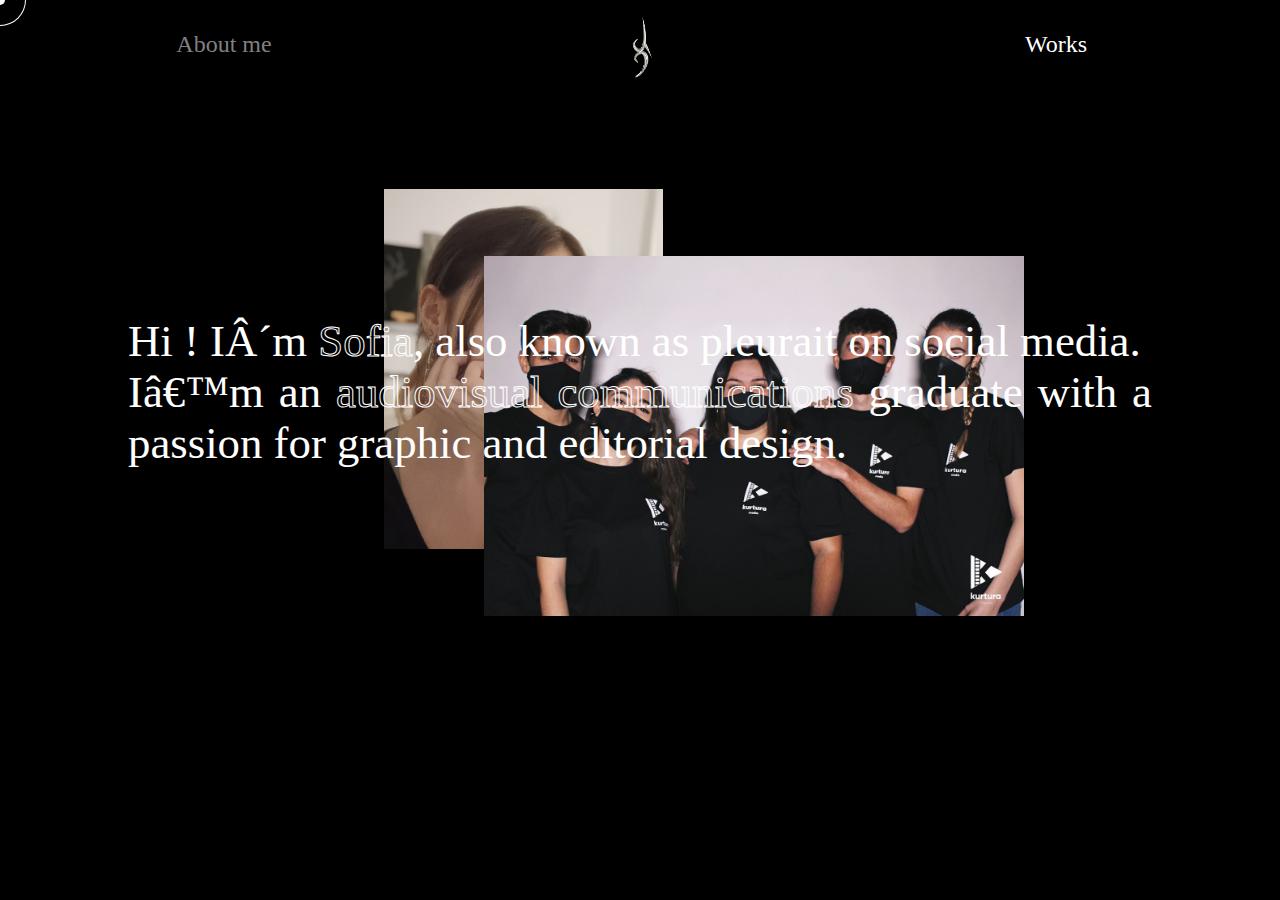
<file: aboutme/aboutme.html>
<!DOCTYPE html>
<html lang="en">

<head>
    <meta charset="UTF-7">
    <meta name="viewport" content="width=device-width, initial-scale=1.0">
    <title>About Me</title>
    <link rel="stylesheet" href="../css/style.css">
    <link href="https://fonts.cdnfonts.com/css/akira-expanded" rel="stylesheet">
    <link rel="stylesheet" href="https://cdnjs.cloudflare.com/ajax/libs/font-awesome/6.5.0/css/all.min.css"
        integrity="sha512-Avb2QiuDEEvB4bZJYdft2mNjVShBftLdPG8FJ0V7irTLQ8Uo0qcPxh4Plq7G5tGm0rU+1SPhVotteLpBERwTkw=="
        crossorigin="anonymous" referrerpolicy="no-referrer" />
    <link rel="icon" href="../recursosmain/SVG/logoldpi.svg">


</head>

<body>

    <div id="cursor"></div>
    <div id="cursor-border"></div>

    <header>
    <div class="header__responsive">

        <!--    HEADER RESPONSIVE  -->

           <button type="button" class="boton__responsive" data-cursor="pointer"><i class="fa-solid fa-bars" style="color: #ffffff;" id="b1"></i></button>
           <ul class="list__responsive">
               <li class="listItem__responsive"> <a href="../index.html" class="bllink" data-cursor="pointer"> Main </a></li>
               <li class="listItem__responsive"> <a href="../aboutme/aboutme.html" class="bllink"  data-cursor="pointer"> About me </a></li>
               <li class="listItem__responsive"> <a href="../grdesign/grdesign.html" class="bllink" data-cursor="pointer">Graphic Design </a> </li>
               <li class="listItem__responsive"> <a href="../magazine/magazine.html" class="bllink" data-cursor="pointer"> Editorial Design </a> </li>
           </ul>

       </div>

                <!--    HEADER SHOW  -->

       <div class="header__show">
           <a href="../aboutme/aboutme.html" class="headershow__content" data-cursor="pointer"> <span> About
                   me</span></a>
           <a href="../index.html" class="headershow__logo" data-cursor="pointer"> <img
                   src="../recursosmain/logochromeddark.png" alt="logo"></a>
           <div class="headershow__contentjs" data-cursor="pointer"><span> Works </span> </div>

           </ul>
       </div>

              <!--    HEADER HIDDEN  -->


       <div class="header__hidden">
           <ul class="list__hidden">
               <li class="headerhidden__content"> <a href="../grdesign/grdesign.html" class="hiddenlink"  data-cursor="pointer"> Graphic Design </a> </li>
               <li class="headerhidden__content"> <a href="../magazine/magazine.html" class="hiddenlink" data-cursor="pointer">Editorial Design </a> </li>
           </ul>
       </div>
   </header>


    <main>


            <div class="slideshow-container">
                <div class="slides__aboutme">

                    <div class="aboutme__container">
                        <p class="aboutme__text">Hi ! I´m <span class="highlight" data-cursor="pointer">Sofia</span>, <span class="image1-aboutme"> <img
                                    src="../aboutme/recursos/foto1.jpg" data-value='-2' id="imagen1"
                                    class="imageshow"></span>
                           also known as pleurait on social media.
                                

                                <br> I’m an <span class="highlight"
                                data-cursor="pointer"> audiovisual communications </span> </span>
                            <span class="image2-aboutme"> <img src="../aboutme/recursos/foto2.jpg" data-value='3'
                                    id="imagen2" class="imageshow"></span>
                            graduate with a passion for graphic and editorial design. 
                        </p>
                    </div>
                    <div class="aboutme__buttoncontainer">
                        <button class="aboutme__button" data-cursor="pointer" onclick="plusSlides(-1)"><i
                                class="fa-solid fa-arrow-right" style="color: #f2f2f2;"></i></button>
                    </div>
                </div>

                <div class="slides__aboutme">
                    <div class="aboutme__container ">
                        <p class="aboutme__text"> I also dwell in web design--this website is actually a project <span
                                class="smiley"> ☺ </span>
                            <br>
                            My works are all defined by <span class="highlight"
                                data-cursor="pointer"> pop culture </span> <span
                                class="image3-aboutme"> <img src="../aboutme/recursos/mockup1.png" data-value='-2'
                                    id="imagen3" class="imageshow"></span> and the <span class="highlight"
                                 data-cursor="pointer"> avant garde </span> <span
                                class="image4-aboutme"> <img src="../aboutme/recursos/mockup2.png" data-value='1'
                                    id="imagen4" class="imageshow"></span>
                        </p>
                    </div>
                    <div class="aboutme__buttoncontainer">
                        <button class="aboutme__button  next" data-cursor="pointer" onclick="plusSlides(1)"><i
                                class="fa-solid fa-arrow-left" style="color: #f2f2f2;"></i></button>
                    </div>
                </div>
            </div>




    </main>

    <footer>
        <button type="button" class="boton__footer" data-cursor="pointer">
            <a href="https://www.pinterest.es/pleurait/_created" target="_blank"> <i class="fa-brands fa-pinterest-p" style="color: #ffffff;"></i></a>
        </button>
        <button type="button" class="boton__footer"  data-cursor="pointer"> <a href="https://twitter.com/pleurait_" target="_blank"> <i
                    class="fa-brands fa-twitter"  style="color: #ffffff;"></i></a> </button>
        <button type="button" class="boton__footer"  data-cursor="pointer"> <a href="https://www.tiktok.com/@pleurait" target="_blank"> <i
                    class="fa-brands fa-tiktok"  style="color: #ffffff;"></i></a> </button>

    </footer>
</body>
<script src="aboutme.js"> </script>

</html>
</file>
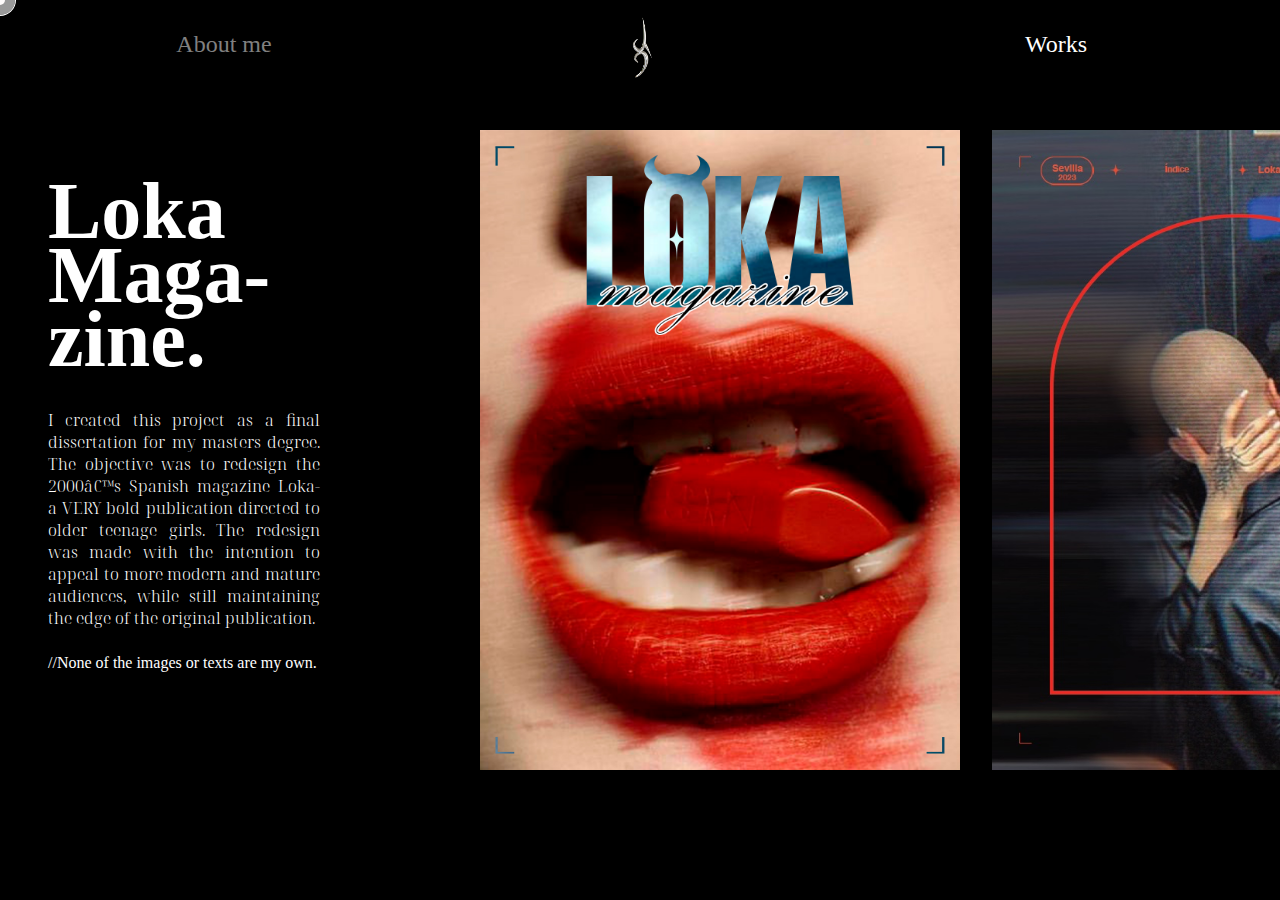
<file: magazine/magazine.html>
<!DOCTYPE html>
<html lang="en">
<head>
    <meta charset="UTF-7">
    <meta name="viewport" content="width=device-width, initial-scale=1.0">
    <title>Editorial Design</title>
    <link href="https://fonts.cdnfonts.com/css/akira-expanded" rel="stylesheet">
    <link rel="stylesheet" href="../css/style.css">
    <link rel="icon" href="../recursosmain/SVG/logoldpi.svg">
    <link rel="stylesheet" href="https://cdnjs.cloudflare.com/ajax/libs/font-awesome/6.5.0/css/all.min.css" integrity="sha512-Avb2QiuDEEvB4bZJYdft2mNjVShBftLdPG8FJ0V7irTLQ8Uo0qcPxh4Plq7G5tGm0rU+1SPhVotteLpBERwTkw==" crossorigin="anonymous" referrerpolicy="no-referrer" />
</head>


<body>

    <header>
        <div id="cursor"></div>
        <div id="cursor-border"></div>

        <div class="header__responsive">

            <!--    HEADER RESPONSIVE  -->
   
               <button type="button" class="boton__responsive" data-cursor="pointer"><i class="fa-solid fa-bars" style="color: #ffffff;" id="b1"></i></button>
               <ul class="list__responsive">
                   <li class="listItem__responsive"> <a href="../index.html" class="bllink" data-cursor="pointer"> Main </a></li>
                   <li class="listItem__responsive"> <a href="../aboutme/aboutme.html" class="bllink"  data-cursor="pointer"> About me </a></li>
                   <li class="listItem__responsive"> <a href="../grdesign/grdesign.html" class="bllink" data-cursor="pointer">Graphic Design </a> </li>
                   <li class="listItem__responsive"> <a href="../magazine/magazine.html" class="bllink" data-cursor="pointer"> Editorial Design </a> </li>
               </ul>
   
           </div>
   
                    <!--    HEADER SHOW  -->
   
           <div class="header__show">
               <a href="../aboutme/aboutme.html" class="headershow__content" data-cursor="pointer"> <span> About
                       me</span></a>
               <a href="../index.html" class="headershow__logo" data-cursor="pointer"> <img
                       src="../recursosmain/logochromeddark.png" alt="logo"></a>
               <div class="headershow__contentjs" data-cursor="pointer"><span> Works </span> </div>
   
               </ul>
           </div>
   
                  <!--    HEADER HIDDEN  -->
   
   
           <div class="header__hidden">
               <ul class="list__hidden">
                   <li class="headerhidden__content"> <a href="../grdesign/grdesign.html" class="hiddenlink"  data-cursor="pointer"> Graphic Design </a> </li>
                   <li class="headerhidden__content"> <a href="../magazine/magazine.html" class="hiddenlink" data-cursor="pointer">Editorial Design </a> </li>
               </ul>
           </div>
       </header>
   

<main class="main__magazine">
        
<div class="slider" id="mainSlider">
    <div class="sliderText">
            <h1 class="slide__title">
                Loka Maga- <br>zine.
            </h1>
        <br>
            <p class="slide__text">
                I created this project as a final dissertation for my masters degree. 
                 The objective was to redesign the 2000’s Spanish magazine Loka- a  VERY bold 
                  publication directed to older teenage girls. The redesign was made with the 
                 intention to appeal to more modern and mature audiences, while still maintaining 
                 the edge of the original publication. <br><br>

               <span class="slide__disclaimer"> //None of the images or texts are my own.</span>

            </p>
    </div>
            <div class=" slideportada">
                <img src="./revistajpg/pg01.jpg" alt="Portada" class="portada" draggable="false">
            </div>
            <div class="slide">
                <img src="./revistajpg/pg02.jpg" alt="Indice" class="slide__content" draggable="false">
            </div>
            <div class="slide">
                <img src="./revistajpg/pg03.jpg" alt="Pagina 01" loading="lazy" class="slide__content" draggable="false">
            </div>
            <div class="slide"> 
                <img src="./revistajpg/pg04.jpg" alt="Pagina 02" loading="lazy" class="slide__content" draggable="false">
            </div>
            <div class="slide">
                <img src="./revistajpg/pg05.jpg" alt="Pagina 03" loading="lazy" class="slide__content" draggable="false">
            </div>
            <div class="slide">
                <img src="./revistajpg/pg06.jpg" alt="Pagina 04" loading="lazy" class="slide__content" draggable="false">
            </div>
            <div class="slide">
                <img src="./revistajpg/pg07.jpg" alt="Pagina 05" loading="lazy" class="slide__content" draggable="false">  
            </div>
            <div class="slide">
                <img src="./revistajpg/pg08.jpg" alt="Pagina 06" loading="lazy" class="slide__content" draggable="false">
            </div>
            <div class="slide">
                <img src="./revistajpg/pg09.jpg" alt="Pagina 07" loading="lazy" class="slide__content" draggable="false">
            </div>
            <div class="slide">
                <img src="./revistajpg/pg10.jpg" alt="Pagina 08" loading="lazy" class="slide__content" draggable="false">
            </div>
            <div class="slide">
                <img src="./revistajpg/pg11.jpg" alt="Pagina 09" loading="lazy" class="slide__content" draggable="false"> 
            </div>

</div>

</main>

<footer>
    <button type="button" class="boton__footer" data-cursor="pointer">
        <a href="https://www.pinterest.es/pleurait/_created" target="_blank"> <i class="fa-brands fa-pinterest-p" style="color: #ffffff;"></i></a>
    </button>
    <button type="button" class="boton__footer"  data-cursor="pointer"> <a href="https://twitter.com/pleurait_" target="_blank"> <i
                class="fa-brands fa-twitter"  style="color: #ffffff;"></i></a> </button>
    <button type="button" class="boton__footer"  data-cursor="pointer"> <a href="https://www.tiktok.com/@pleurait" target="_blank"> <i
                class="fa-brands fa-tiktok"  style="color: #ffffff;"></i></a> </button>

</footer>
</body>
<script src="./magazine.js" ></script>
<script>
</script>
</html>
</file>
<file: css/style.css>
/* 1. INDICACIONES GENERALES */

/* 1.2 FUENTES Y COLORES DEL PROYECTO */

@font-face {
    font-family: Noto Bold;
    src: url(./fonts/NotoSerifDisplay-BlackItalic.ttf); }

@font-face {
    font-family: Regular;
    src: url(./fonts/NotoSerifDisplayLight.ttf);
}

@font-face {
    font-family: Italic;
    src: url(./fonts/NotoSerifDisplayLightItalic.ttf);
}


/* 1.3 OTRAS INDICACIONES GENERALES */

* {   
     box-sizing: border-box;
    cursor: none;}

body{
    background-color: black;
    padding: 0;
    margin: 0;
    overflow: hidden;

}




/* 1.4 CURSOR */

#cursor {
    position: fixed;
    top: -5px;
    left: -5px;
    width: 10px;
    height: 10px;
    background-color: rgb(255, 247, 247);
    border-radius: 50%;
    pointer-events: none;
    z-index: 999;
    transition: opacity 0.15s;
  }
  
  #cursor-border {
    --size: 50px;
    position: fixed;
    top: calc(var(--size) / -2);
    left: calc(var(--size) / -2);
    width: var(--size);
    height: var(--size);
    border-radius: 50%;
    box-shadow: 0 0 0 1px rgb(255, 255, 255);
    pointer-events: none;
    transition: top 0.15s ease-out, left 0.15s ease-out, width 0.15s ease-out,
      height 0.15s ease-out;
    z-index: 999;
    font-family: Regular;
    text-align: center;
    display: flex;
    align-items: center;
    color: black;
  }


  #cursor-index {
    position: fixed;
    top: -5px;
    left: -5px;
    width: 10px;
    height: 10px;
    background-color: rgb(0, 0, 0);
    border-radius: 50%;
    pointer-events: none;
    z-index: 999;
  }


  #cursor-border-index {
    --size: 50px;
    position: fixed;
    top: calc(var(--size) / -2);
    left: calc(var(--size) / -2);
    width: var(--size);
    height: var(--size);
    border-radius: 50%;
    box-shadow: 0 0 0 1px rgb(0, 0, 0);
    pointer-events: none;
    transition: top 0.15s ease-out, left 0.15s ease-out, width 0.15s ease-out,
      height 0.15s ease-out;
    z-index: 999;
  }

/* 1.5 HEADER */

header {
    height: 5vh;
    z-index: 3;
}


/* 1.5.1 HEADER QUE SE MUESTRA */

.header__show{
    display: flex;
    justify-content: center;
    position: absolute;
    width: 100%;
    font-family: 'Akira Expanded';
    font-size: 20px;
    font-size: 1.5rem;
}


.headershow__content {
    display: flex;
    justify-content: center;
    width: 35%;
    align-items: center;
    color: white;
    text-decoration: none;
}

.headershow__content:hover {
    color: gray;
}


.headershow__logo {
    display: flex;
    padding: 1rem 0rem 0rem;
    justify-content: center;
    height: 5.5rem;
    width: 30%;
}

.headershow__contentjs{
    display: flex;
    justify-content: center;
    align-items: center;
    width: 35%;
    color: white;

}


.headershow__contentjs:hover {
    color: rgba(167, 157, 157, 0.969);
}


.indexlogo {
    height: 5rem;
    margin: .4rem 0  0 0;
}

/* 1.5. 2 HEADER ESCONDIDO */

.header__hidden{
    width: 0;
    display: flex;
    position: absolute;
    flex-direction: row-reverse;
    margin: 0 0 0 -7%;
    font-family: Regular;
   
}

.list__hidden {
    padding: 0;
    display: flex;
    list-style: none;
   
}

.headerhidden__content{
    padding: 1rem 1.5rem 0rem 1rem;
    margin: 0 3rem 0 0;
   
}

.hiddenlink {
    text-decoration: none;
    color: white;
}

.hiddenlink:nth-child(1):hover{
    color: rgba(167, 157, 157, 0.969);
   
}


.hiddenlink:nth-child(2):hover{
    color: rgba(167, 157, 157, 0.969);
   
}


.hiddenlink:nth-child(3):hover{
    color: rgba(167, 157, 157, 0.969);
   
}


/* 1.5.3 HEADER RESPONSIVE */

.header__responsive {
    display: none;
    font-family: Regular;
}

.boton__responsive{
    border: none;
    outline: none;
    background-color: transparent;
    z-index: 2;
    font-size: 1.5rem;
    margin: 0rem 0rem 0 1.5rem;
    transition: font-size 1s;
   
}

.boton__responsive:hover {
    font-size: 2rem;
}

.list__responsive {
list-style: none;
width: 100%;
z-index: 1;
font-family: 'Akira Expanded';
font-size: 3rem;
text-align: center;
height: 100vh;
padding: 0;
margin: -0.2rem 0 0 0;
overflow: hidden;
background-color: black;

}

.indexlist {
    background-color: transparent;
    -webkit-backdrop-filter: blur(10px); 
    backdrop-filter: blur(10px);


}

.listItem__responsive {

    padding: 5rem 0 0 0;
}


.bllink {
    color: white;
    text-decoration: none;
}


/* 1.6 FOOTER */


footer {
    position: absolute;
    bottom: 0;
    width: 100%;
    height: 5vh;
    display: flex;
    justify-content: center;
    align-items: center;
}



.boton__footer {
    border: none;
    outline: none;
    background-color: transparent;
    font-size: 2.5rem;
    margin: -4rem 0 0 1rem;
    
}




/* 2. INDICACIONES CONCRETAS PARA CADA PÁGINA */

/* INDEX */

.heroA {
    width: 100%;
    height: 90vh;
    min-width: 100%;
    min-height: 80vh;
    z-index: -2;
    overflow: hidden;
}

.heroVideoA {
    width: 100%;
    height: 100vh;
    object-fit: cover;
    position: absolute;
    top: 0;
    bottom: 0;
    z-index: -2;
}

.heroContenido {
    display: flex;
    flex-direction: column;
    align-items: center;
    justify-content: center;
    height: 95vh;
    width: 100%;
    margin: -5% 0 0 0;
}

.heroTitle {
    margin: 0;
    height: 100%;
    width: auto;
    animation: 2.5s fadeIn;

}


@keyframes fadeIn{
    0% {
      transform: translateY(5%);
      opacity: 0;
    }
    100% {
      transform: translateY(0%);
      opacity: 1;
    }
}  

.undertext {
    position: absolute;
    bottom: 13%;
    font-size: .8rem;
    font-family: Regular;
    color: white;
    display: flex;
    align-items: center;

}

.undertext> img {
    height: .7rem;
}

/* EDITORIAL DESIGN */


.main__magazine {
    display: flex;
}


.slider {
    overflow-x: auto;
    display: flex;
    scrollbar-width: none;

}

.slider::-webkit-scrollbar {
    display: none;
}

.slide {
    min-width: 70vw;
    min-height: 90vh;
    display: flex;
    justify-content: center;
    align-items: center;

}

.slideportada {
    min-width: 50vw;
    justify-content: flex-end;
    min-height: 90vh;
    display: flex;
    align-items: center;
}


.portada {

        height: 40rem;
        width: 30rem;

}

.slide__content {

    height: 40rem;
    width: 60rem;
}

.sliderText {
    min-width: 25vw;
    padding: 0 0 0 3rem;
    align-self: center;
    font-family: Regular;
    text-align: justify;

    
}

.slide__title {
    margin: -2rem 0 0 0;
    font-family: 'Akira Expanded';
    font-size: 5rem;
    line-height: 80%;
    color: white;
    text-align: justify;

}

.slide__disclaimer {
    font-family: 'Akira Expanded';
}

.slide__text {
    color: white;
}



/* GRAPHIC DESIGN */

.grslide {
    min-width: 50vw;
    min-height: 90vh;
    display: flex;
    justify-content: center;
    align-items: center;

}
.grsliderText {
min-width: 40vw;
padding: 0 0 0 3rem;
align-self: center;
font-family: Regular;
}


.grslide__content {
    height: 30rem;

}

.videoslide {
    height: 40rem;
    width: 20rem;
}



.videoslide__container {
    min-width: 30vw;
    min-height: 90vh;
    display: flex;
    justify-content: center;
    align-items: center;
}



/* ABOUT ME */



.aboutme__container {
    display: flex;
    width: 100%;
    height: 75vh;
    align-items: center;
    justify-content: center;
    padding: 0% 10% 0 10%;
    margin: .8% 0 0 0;
}

.aboutme__text {
    text-align: justify;
    color: rgb(255, 255, 255);
    font-family: 'Akira Expanded';
    font-size: 3.5vw;
    line-height: 4vw;

}


.highlight {
    -webkit-text-stroke-width: 1px;
    -webkit-text-stroke-color: rgb(255, 255, 255);
    color: transparent;


}
.aboutme__buttoncontainer {
    display: flex;
    width: 100%;
    justify-content: center;
    margin: -.5% 0 0 0;
}

.aboutme__button{
    background-color: transparent;
    font-size: 2.5vw;
    width: 5rem;
    border: transparent;
    user-select: none;
    transition: 1s ease-in-out;
}

.slideshow-container {
    max-width: 100%;
    position: relative;
  }


 .slides__aboutme {
    display: none;
  }  
  
.smiley {
    font-size: 3.5vw;
}

.image1-aboutme {
    position: absolute;
    left: 30%;
    top: 20%; 
    z-index: -1; 

}


.image2-aboutme {
    position: absolute;
    right: 20%;
    top: 30%; 
    z-index: -1;

}

.image3-aboutme {
    position: absolute;
    left: 30%;
    bottom: 10%; 
    z-index: -1;

}


.imageshow {
    height: 22.5rem;

}



.image4-aboutme {
    position: absolute;
    right: 15%;
    bottom: 10%; 
    z-index: -1;

}


/* 3. MEDIA QUERY*/


/* 3.1 MEDIA QUERY GENERAL */

/* Header */

 @media screen and (max-width:1200px) {

    .header__hidden{

        margin: 0;
        font-size: 1rem;
    }
} 

@media screen and (max-width:1000px) {

    header {
        height: 2vh;
    }

    .header__responsive {
        padding: 2rem 0 0 0;
        width: 100%;
        display: flex;
        justify-content: center;
        flex-direction: column;
        
    }

    .header__hidden {
        display: none;
    }
    
    .header__show {
        display: none;
    }

    .list__responsive {
        display: none;
        

    }

    .list__responsive--aparece{
        display: block;
    }

        .boton__footer {
            font-size: 2rem;
        }

}

@media screen and (max-height:720px) {

    .list__responsive{
        font-size: 2rem;
        padding: 0 10% 0 10%;
        margin: -5% 0 0 0;
    }

}



/* 3.2 MEDIA QUERY INDEX */

@media screen and (max-height: 900px) {
    .heroTitle {
        height: 90%;
    }
    .undertext{
        margin: 0;
        font-size: .6rem;
    }

    .undertext>img {
        height: .5rem;

    }
}

@media screen and (max-width:900px) {

    .heroTitle {
        height: 85%;
    }
    .undertext{
        margin: 0;
        font-size: .6rem;
    }

    .undertext>img {
        height: .5rem;

    }

}

@media screen and (max-width:700px) {

    .heroTitle {
        height: 62%;
    
    }
}
    

/* EDITORIAL DESIGN*/

@media screen and (max-width:1450px) {

    .slideportada {
    margin: 0 2rem 0 0;
    }

    .slide {
        min-width: 80vw;
       justify-content: flex-start;

    }

    .slide-final {
        margin: 0 3rem 0 0;
    }

.grslide { 
        min-width: 60vw;
    }

    
.videoslide__container {
    min-width: 35vw;
}


}

@media screen and (max-width:1230px) {

        .sliderText {
            min-width: 40vw;
        }

        .slide {
            min-width: 100vw;
            justify-content: center;
            }

        .grslide { 
                min-width: 70vw;
            }

        .grsliderText {
            min-width: 50vw;
        }

}


@media screen and (max-width:1025px) {

    .slideportada {
        min-width: 70vw;
        }

    .sliderText {
        min-width: 55vw;
    }

    .slide {
        min-width: 120vw;
        }

    .grslide { 
            min-width: 87vw;
        }
    .videoslide__container {
            min-width: 50vw;
        }
    
    .grsliderText {
            min-width: 57vw;
        }
}

@media screen and (max-width:815px) {

    .slideportada {
        min-width: 90vw;
        }

    .sliderText {
        min-width: 75vw;
    }

    .slide {
        min-width: 150vw;
        }

    .slide-final {
            margin: 0;
        }

    .grslide { 
            min-width: 110vw;
        }
    .videoslide__container {
            min-width: 55vw;
        }
    
    .grsliderText {
            min-width: 70vw;
        }
    
}

@media screen and (max-width:660px) {

    .slideportada {
        min-width: 110vw;
        justify-content: center;
        }

    .sliderText {
        min-width: 95vw;
    }

    .slide {
        min-width: 180vw;
        }

    .slide__content {
            height: 35rem;
            width: 55rem;
        }

    .portada {
        height: 35rem;
        width: 27rem;
    }

    
    .grslide__content {
    height: 22rem;

    }

    .videoslide {
    height: 33rem;
    width: 17rem;
    }

    .videoslide__container {
        min-width: 70vw;
    }
    
}

@media screen and (max-width:575px) {

    .grslide { 
        min-width: 130vw;
    }
    .videoslide__container {
        min-width: 70vw;
    }

    .grsliderText {
        min-width: 100vw;
    }
}


@media screen and (max-width:435px) {

        .slide__content {
            height: 30rem;
            width: 45rem;
        }

        .portada {
            height: 30rem;
            width: 23rem;
        }   

        .slide__title {
            font-size: 4rem;
        }

        .slide {
            min-width: 200vw;
            }

        .videoslide__container {
                min-width: 80vw;
            }

        .grslide { 
                min-width: 140vw;
            }
} 



@media screen and (max-width:380px) {

    .slide {
        min-width: 270vw;
        }
    .slideportada {
        min-width: 135vw;
        justify-content: flex-end;
    }

    .slide__title {
        font-size: 3rem;
    }

    .sliderText {
        min-width: 105vw;
    }

    .slide__text {
        font-size: 0.8rem;
    }

    .grsliderText {
        min-width: 105vw;
    }

    .videoslide__container {
            min-width: 100vw;
        }

    .grslide { 
            min-width: 190vw;
        }

}



/* 
HEIGHT */


@media screen and (max-height:815px) {

 .slide__content {

    height: 30rem;
    width: 45rem;
 }

 .slide {
    justify-content: flex-end;
 }


 .portada {

    height: 30rem;
    width: 23rem;

 }

}


@media screen and (max-height:635px) {

    .slide__content {

        height: 25rem;
        width: 40rem;
     }
    .portada {

        height: 25rem;
        width: 18rem;

    }

    .grslide__content {
        height: 22rem;
    
        }
    
    .videoslide {
        height: 30rem;
        width: 15rem;
        }


}



/*ABOUT ME*/

@media screen and (max-width:1260px) {

    .imageshow {
        height: 18.5rem;}

    
}

@media screen and (max-width:1080px) {

    .aboutme__text {
        line-height: 4vw;
    }

    .aboutme__buttoncontainer {
        margin: -3rem 0 0 0;
    }


    .imageshow {
        height: 15rem;}


}



@media screen and (max-width:1000px)  {

    .aboutme__container{
        padding: 0% 10% 0 10%;
    }

}

@media screen and (max-width:965px) {
    .aboutme__text{
        font-size:  4.3vw;
        line-height: 5vw;
    }

    .aboutme__buttoncontainer {
        margin: -2rem 0 0 0;
    }

    .image3-aboutme {
        left: 20%;
    }
}


@media screen and (max-width:860px) {

.image1-aboutme {
    top: 10%;
    left: 20%;
}

.image2-aboutme {
    bottom: 10%;
    right: 15%;
}

.image3-aboutme {
    top: 30%;
}

.aboutme__button{
    font-size: 3.5vw;
}

}

@media screen and (max-width:700px){

    .imageshow {
        height: 13.5rem;}



    .aboutme__text{
        font-size:  5vw;
        line-height: 5.8vw;
    }

    .image2-aboutme {
        top: 40%;
    }

    .image3-aboutme {
        top: 20%;
    }
}

@media screen and (max-width:500px){

    
    .imageshow {
        height: 11.5rem;}


    .aboutme__text{
        font-size:  6.5vw;
        line-height: 8vw;
    }

    .aboutme__button{
        font-size: 6vw;
    }
}


@media screen and (max-width:300px){

    
    .imageshow {
        height: 8rem;}



}


/* CURSOR*/

@media (hover:none) {
    #cursor {
        display: none;

    }

    #cursor-border {
        display: none;
    }

}
</file>
